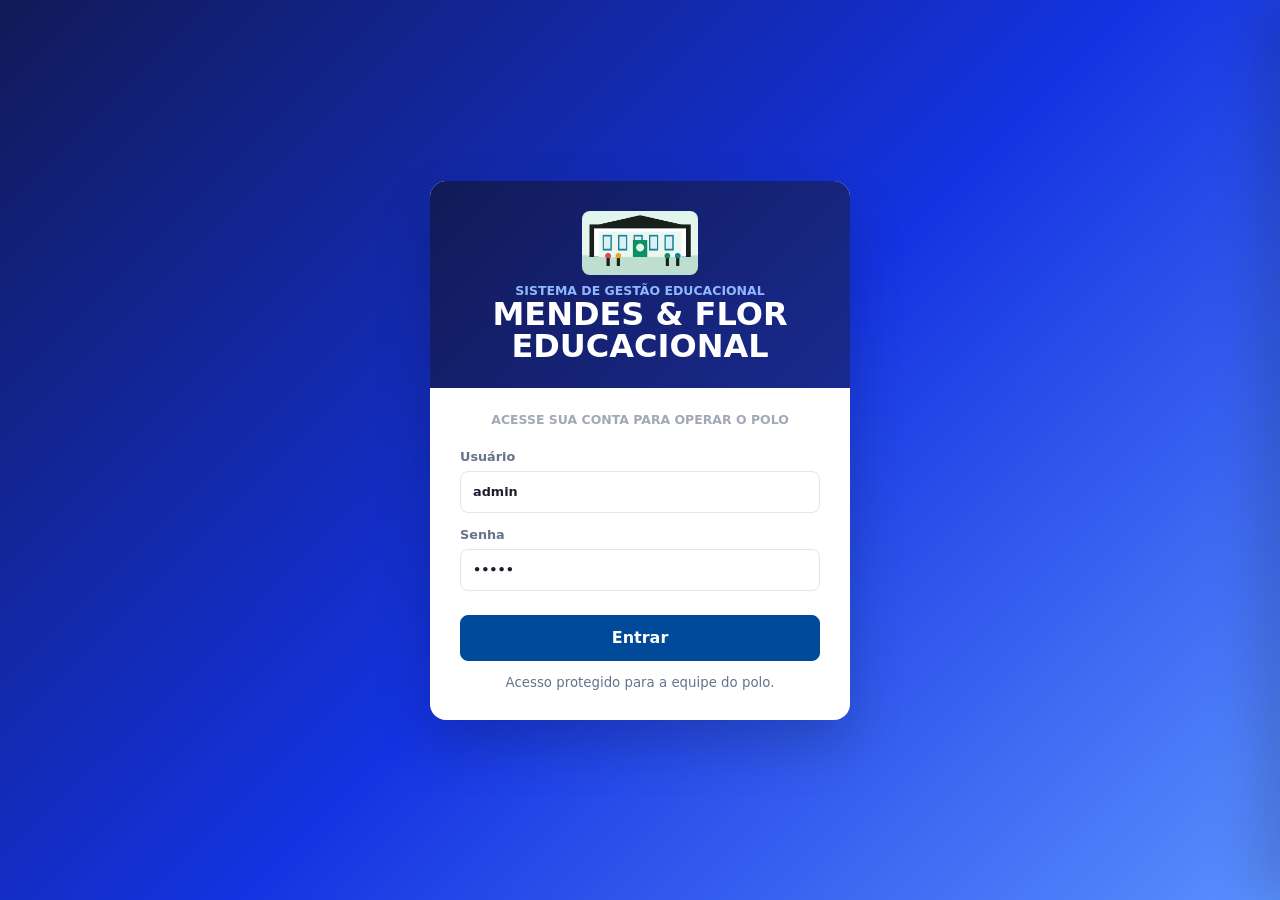
<file: deploy-ready/index.html>
<!doctype html>
<html lang="pt-BR">
  <head>
    <meta charset="UTF-8" />
    <meta name="viewport" content="width=device-width, initial-scale=1.0" />
    <meta name="robots" content="noindex, nofollow" />
    <title>MENDES &amp; FLOR EDUCACIONAL - Polo UniFECAF</title>
    <link rel="icon" href="./assets/favicon.svg" type="image/svg+xml" />
    <link rel="stylesheet" href="./styles.css" />
  </head>
  <body>
    <section id="loginView" class="login-view">
      <form id="loginForm" class="login-card">
        <div class="login-brand">
          <img src="./assets/campus.png" alt="MENDES &amp; FLOR EDUCACIONAL - Polo UniFECAF" />
          <div>
            <p>Sistema de Gestão Educacional</p>
            <h1>MENDES &amp; FLOR EDUCACIONAL</h1>
          </div>
        </div>
        <p class="login-subtitle">Acesse sua conta para operar o polo</p>
        <label>
          Usuário
          <input id="loginUser" value="admin" autocomplete="username" />
        </label>
        <label>
          Senha
          <input id="loginPassword" type="password" value="admin" autocomplete="current-password" />
        </label>
        <button type="submit">Entrar</button>
        <small>Acesso protegido para a equipe do polo.</small>
      </form>
    </section>

    <main id="appView" class="erp-shell" hidden>
      <header class="erp-header">
        <div class="brand-area">
          <span class="brand-mark">MF</span>
          <div>
            <strong>MENDES &amp; FLOR EDUCACIONAL - Polo UniFECAF</strong>
            <span id="sourceStatus">Carregando planilha</span>
          </div>
        </div>

        <nav class="top-nav" aria-label="Atalhos principais">
          <button id="megaMenuButton" class="mega-menu-trigger" type="button" aria-controls="megaMenu" aria-expanded="false">
            <span aria-hidden="true">▦</span>
            Módulos
          </button>
          <button class="nav-link" type="button" data-icon="▤" data-module="matriculas" data-view="crm">Kanban</button>
          <button class="nav-link" type="button" data-icon="▥" data-module="retencao">Fila diária</button>
          <button class="nav-link" type="button" data-icon="▧" data-module="agenda">Agenda</button>
        </nav>

        <div class="header-actions">
          <span id="userStatus" class="welcome-label">Bem-vindo, Administrador</span>
          <label class="compact-field">
            Perfil
            <select id="profileSelect">
              <option value="admin">Administrador</option>
              <option value="financeiro">Financeiro</option>
              <option value="consultor">Atendimento</option>
            </select>
          </label>
          <button id="changePasswordButton" class="ghost-button" type="button">Alterar senha</button>
          <button id="logoutButton" class="ghost-button" type="button">Sair</button>
        </div>
      </header>

      <section id="megaMenu" class="mega-menu" role="dialog" aria-modal="true" aria-labelledby="megaMenuTitle" hidden>
        <div class="mega-menu-backdrop" data-mega-close></div>
        <div class="mega-menu-panel">
          <header class="mega-menu-header">
            <div>
              <p class="portal-kicker">Módulos do Polo</p>
              <h2 id="megaMenuTitle">Escolha a área de trabalho</h2>
              <span>MENDES &amp; FLOR EDUCACIONAL - Polo UniFECAF</span>
            </div>
            <button id="megaMenuClose" class="mega-close" type="button" data-mega-close aria-label="Fechar menu">×</button>
          </header>

          <div class="mega-menu-grid">
            <article class="mega-section">
              <div class="mega-section-title"><span>▤</span><strong>Comercial / Captação</strong></div>
              <button type="button" data-quick-module="matriculas" data-view="crm">Funil de vendas <small>Kanban de candidatos</small></button>
              <button type="button" data-quick-module="matriculas" data-view="crm">Lista de candidatos <small>Leads e contatos locais</small></button>
              <button type="button" data-quick-module="agenda">Agendar visitas <small>Organização da rotina comercial</small></button>
              <button type="button" data-quick-module="metas">Campanhas e origens <small>Metas e desempenho</small></button>
            </article>

            <article class="mega-section">
              <div class="mega-section-title"><span>▦</span><strong>Secretaria / Matrículas</strong></div>
              <button type="button" data-quick-module="acompanhamento">Alunos matriculados <small>Base ativa e dados do polo</small></button>
              <button type="button" data-quick-module="matriculas" data-view="matricula">Boletos e taxa <small>Confirmação manual pelo polo</small></button>
              <button type="button" data-admin-module="cursos">Catálogo de cursos <small>Ofertas cadastradas</small></button>
              <button type="button" data-quick-module="acompanhamento">Trancamentos e cancelamentos <small>Status e histórico do aluno</small></button>
            </article>

            <article class="mega-section">
              <div class="mega-section-title"><span>▥</span><strong>Acompanhamento</strong></div>
              <button type="button" data-quick-module="retencao">Fila diária <small>Alunos com alerta no AVA</small></button>
              <button type="button" data-dashboard-focus="ava">Mapa de acesso ao AVA <small>Amarelo e vermelho</small></button>
              <button type="button" data-quick-module="retencao">Registro de contatos <small>Motivo, canal e responsável</small></button>
              <button type="button" data-quick-module="atendimento">Atendimento <small>Protocolos e solicitações à sede</small></button>
            </article>

            <article class="mega-section">
              <div class="mega-section-title"><span>▧</span><strong>Agendamento e Infraestrutura</strong></div>
              <button type="button" data-quick-module="avaliacoes">Mapa de provas <small>Reservas e disciplinas</small></button>
              <button type="button" data-quick-module="agenda">Agendar aulas <small>Sala, docente e lotação</small></button>
              <button type="button" data-quick-module="fila">Fila do dia <small>Check-in e finalização</small></button>
              <button type="button" data-quick-module="avaliacoes">Computadores e TI <small>Disponíveis e em manutenção</small></button>
            </article>

            <article class="mega-section" data-financial-only>
              <div class="mega-section-title"><span>▨</span><strong>Financeiro</strong></div>
              <button type="button" data-quick-module="financeiro">Dashboard financeiro <small>Faturamento e recebimento</small></button>
              <button type="button" data-dashboard-focus="inadimplencia">Pagamentos em atraso <small>Alunos e meses em aberto</small></button>
              <button type="button" data-admin-module="repasse">Valores repassados <small>Histórico da sede</small></button>
            </article>

            <article class="mega-section">
              <div class="mega-section-title"><span>▩</span><strong>Planejamento e Admin</strong></div>
              <button type="button" data-quick-module="inteligencia">Início do sistema <small>Portal e prioridades</small></button>
              <button type="button" data-quick-module="bi">Indicadores do polo <small>Censo, metas e finanças</small></button>
              <button type="button" data-quick-module="metas">Metas comerciais <small>Mensal, anual e previsão</small></button>
              <button type="button" data-admin-module="seguranca">Usuários e acessos <small>Consultores e permissões</small></button>
              <button id="refreshButton" type="button">Sincronizar planilha <small>Atualizar dados da sede</small></button>
              <button type="button" data-admin-module="financeiro">Importar planilhas <small>Faturamento, recebimento e repasse</small></button>
            </article>
          </div>
        </div>
      </section>

      <section id="alerts" class="alert-stack" aria-live="polite"></section>

      <section class="erp-layout">
        <aside class="side-panel">
          <div class="source-card">
            <img src="./assets/campus.png" alt="Campus universitário" />
            <div>
              <p class="eyebrow">Dados confiáveis</p>
              <strong>Planilha da sede + dados do polo</strong>
              <span id="syncStamp">Aguardando sincronização</span>
            </div>
          </div>

          <label class="field">
            Busca geral
            <input
              id="searchInput"
              type="search"
              placeholder="Nome, RA, CPF, curso ou telefone"
              autocomplete="off"
            />
          </label>

          <label class="field">
            Status
            <select id="statusFilter">
              <option value="">Todos</option>
            </select>
          </label>

          <label class="field">
            Curso
            <select id="courseFilter">
              <option value="">Todos</option>
            </select>
          </label>

          <label class="field">
            Período de início
            <select id="cohortFilter">
              <option value="">Todos</option>
            </select>
          </label>

          <label class="field">
            Unidade
            <select id="unitFilter">
              <option value="">Todas</option>
            </select>
          </label>

          <label class="field">
            Situação de pagamento
            <select id="debtFilter">
              <option value="">Todos</option>
              <option value="SIM">Somente em atraso</option>
              <option value="NÃO">Somente em dia</option>
            </select>
          </label>

          <div class="quick-tabs" aria-label="Atalhos">
            <button class="segment active" type="button" data-segment="todos">Todos</button>
            <button class="segment" type="button" data-segment="risco">Atenção</button>
            <button class="segment" type="button" data-segment="override">Dados do polo</button>
            <button class="segment" type="button" data-segment="sem-acesso">Sem acesso AVA</button>
          </div>

          <label class="upload-box">
            Importar outra planilha
            <input id="csvInput" type="file" accept=".csv,text/csv" />
          </label>
        </aside>

        <section class="module-host">
          <section id="module-inteligencia" class="module active"></section>
          <section id="module-bi" class="module"></section>
          <section id="module-acompanhamento" class="module"></section>
          <section id="module-retencao" class="module"></section>
          <section id="module-atendimento" class="module"></section>
          <section id="module-financeiro" class="module"></section>
          <section id="module-repasse" class="module"></section>
          <section id="module-cursos" class="module"></section>
          <section id="module-matriculas" class="module"></section>
          <section id="module-metas" class="module"></section>
          <section id="module-agenda" class="module"></section>
          <section id="module-avaliacoes" class="module"></section>
          <section id="module-fila" class="module"></section>
          <section id="module-seguranca" class="module"></section>
        </section>
      </section>
    </main>

    <aside id="studentDrawer" class="drawer" aria-live="polite">
      <button id="closeDrawer" class="icon-button" type="button" aria-label="Fechar detalhes">x</button>
      <div id="drawerContent" class="drawer-empty">
        <p class="eyebrow">Aluno</p>
        <h2>Selecione um registro</h2>
        <p>Os dados e ações rápidas aparecem aqui.</p>
      </div>
    </aside>

    <div id="toast" class="toast" role="status" aria-live="polite"></div>
    <div id="modalOverlay" class="modal-overlay" hidden></div>
    <div id="loadingOverlay" class="loading-overlay" hidden>
      <div class="spinner" aria-hidden="true"></div>
      <strong>Carregando dados do polo...</strong>
    </div>

    <script src="./app.js" defer></script>
  </body>
</html>
</file>
<file: deploy-ready/styles.css>
:root {
  --page: #f3f5f7;
  --surface: #ffffff;
  --ink: #161d1a;
  --muted: #65736b;
  --line: #d9e4de;
  --nav: #0057c8;
  --nav-dark: #0049aa;
  --green: #078d5f;
  --green-soft: #dff5ec;
  --cyan: #147f96;
  --cyan-soft: #d8f1f6;
  --yellow: #e1aa25;
  --yellow-soft: #fff2c9;
  --red: #d84f45;
  --red-soft: #fde8e5;
  --charcoal: #101816;
  --shadow: 0 8px 22px rgba(16, 24, 22, 0.08);
}

* {
  box-sizing: border-box;
}

[hidden] {
  display: none !important;
}

body {
  margin: 0;
  min-width: 320px;
  min-height: 100vh;
  background: var(--page);
  color: var(--ink);
  font-family:
    Inter, ui-sans-serif, system-ui, -apple-system, BlinkMacSystemFont, "Segoe UI", sans-serif;
}

button,
input,
select,
textarea {
  font: inherit;
}

button,
select {
  cursor: pointer;
}

button,
input,
select,
textarea {
  border-radius: 8px;
}

h1,
h2,
h3,
p {
  margin: 0;
}

a {
  color: inherit;
}

.login-view {
  display: grid;
  min-height: 100vh;
  align-items: start;
  justify-items: start;
  padding: 24px;
  background: #f7f7f7;
}

.login-card {
  width: min(370px, calc(100vw - 48px));
  margin: 112px 0 0 54px;
  padding: 0 0 22px;
  overflow: hidden;
  border: 1px solid #d3d3d3;
  border-radius: 8px;
  background: var(--surface);
  box-shadow: 0 10px 30px rgba(0, 0, 0, 0.12);
}

.login-brand {
  display: grid;
  grid-template-columns: 98px 1fr;
  gap: 12px;
  align-items: center;
  padding: 18px 22px;
  margin-bottom: 14px;
  background: #075fcf;
  color: #ffffff;
}

.login-brand img {
  width: 98px;
  height: 58px;
  border-radius: 6px;
  object-fit: cover;
}

.login-brand p,
.eyebrow {
  color: var(--muted);
  font-size: 0.76rem;
  font-weight: 850;
  letter-spacing: 0;
  text-transform: uppercase;
}

.login-brand p {
  color: #dbeaff;
}

.login-brand h1 {
  font-size: 1.9rem;
  line-height: 1;
}

.login-subtitle {
  margin: 0 22px 18px;
  color: var(--muted);
}

.login-card label,
.field,
.compact-field,
.upload-box {
  display: grid;
  gap: 7px;
  color: var(--muted);
  font-size: 0.8rem;
  font-weight: 850;
}

.login-card label {
  margin: 0 22px 10px;
}

.login-card input,
.login-card button,
input,
select,
textarea {
  width: 100%;
  min-height: 42px;
  border: 1px solid var(--line);
  padding: 0 12px;
  background: #ffffff;
  color: var(--ink);
}

textarea {
  min-height: 96px;
  padding: 10px 12px;
  resize: vertical;
}

.login-card button,
.solid-button,
.inline-form button,
.stack-form button {
  border: 1px solid var(--nav);
  background: var(--nav);
  color: #ffffff;
  font-weight: 850;
}

.login-card button {
  width: calc(100% - 44px);
  margin: 8px 22px 0;
}

.login-card small {
  display: block;
  margin: 12px 22px 0;
  color: var(--muted);
}

.erp-header {
  position: sticky;
  top: 0;
  z-index: 30;
  display: grid;
  grid-template-columns: minmax(260px, 1fr) auto;
  grid-template-areas:
    "brand actions"
    "nav nav";
  align-items: center;
  min-height: 88px;
  border-bottom: 1px solid #064b9f;
  background: var(--nav);
  color: #ffffff;
}

.brand-area {
  grid-area: brand;
  display: flex;
  align-items: center;
  gap: 12px;
  padding: 0 14px;
  min-height: 50px;
}

.brand-mark {
  display: grid;
  flex: 0 0 38px;
  width: 38px;
  height: 38px;
  place-items: center;
  border-radius: 8px;
  background: var(--green);
  color: #ffffff;
  font-weight: 900;
}

.brand-area strong,
.brand-area span {
  display: block;
}

.brand-area span {
  margin-top: 2px;
  color: #cce1ff;
  font-size: 0.76rem;
}

.top-nav {
  grid-area: nav;
  display: flex;
  min-width: 0;
  min-height: 38px;
  border-top: 1px solid rgba(255, 255, 255, 0.18);
  background: var(--nav-dark);
  overflow: auto;
}

.nav-link {
  min-width: max-content;
  border: 0;
  border-left: 1px solid rgba(255, 255, 255, 0.16);
  border-radius: 0;
  padding: 0 15px;
  background: transparent;
  color: #ffffff;
  font-size: 0.82rem;
  font-weight: 850;
}

.nav-link.active {
  background: rgba(255, 255, 255, 0.13);
  box-shadow: inset 0 -3px 0 var(--green);
}

.nav-link.restricted {
  opacity: 0.62;
}

.header-actions {
  grid-area: actions;
  display: flex;
  align-items: center;
  gap: 10px;
  padding: 0 14px;
  min-height: 50px;
}

.compact-field {
  color: #e5f0ff;
}

.compact-field select {
  min-width: 126px;
}

.ghost-button,
.icon-button,
.mini-button,
.mini-link,
.catalog-item button,
.queue-actions button {
  min-height: 38px;
  border: 1px solid var(--line);
  border-radius: 8px;
  background: #ffffff;
  color: var(--ink);
  padding: 0 12px;
  font-weight: 850;
  text-decoration: none;
}

.header-actions .ghost-button {
  border-color: rgba(255, 255, 255, 0.28);
  background: transparent;
  color: #ffffff;
}

.alert-stack {
  display: grid;
  gap: 2px;
  background: #ffffff;
}

.alert {
  padding: 9px 24px;
  border-left: 5px solid var(--cyan);
  color: var(--ink);
  font-size: 0.9rem;
  font-weight: 700;
}

.alert.warning {
  border-color: var(--yellow);
  background: var(--yellow-soft);
}

.alert.danger {
  border-color: var(--red);
  background: var(--red-soft);
}

.alert.ok {
  border-color: var(--green);
  background: var(--green-soft);
}

.erp-layout {
  display: grid;
  grid-template-columns: 320px minmax(0, 1fr);
  min-height: calc(100vh - 88px);
}

.side-panel {
  position: sticky;
  top: 88px;
  height: calc(100vh - 88px);
  overflow: auto;
  padding: 20px;
  border-right: 1px solid var(--line);
  background: #ffffff;
  color: var(--ink);
}

.source-card {
  display: grid;
  grid-template-columns: 78px 1fr;
  gap: 12px;
  align-items: center;
  padding: 10px;
  margin-bottom: 18px;
  border: 1px solid var(--line);
  border-top: 4px solid var(--nav);
  border-radius: 8px;
  background: #f8fafb;
}

.source-card img {
  width: 78px;
  height: 58px;
  border-radius: 6px;
  object-fit: cover;
}

.source-card strong,
.source-card span {
  display: block;
}

.source-card span {
  margin-top: 5px;
  color: var(--muted);
  font-size: 0.8rem;
}

.side-panel .eyebrow,
.side-panel .field,
.side-panel .upload-box {
  color: var(--muted);
}

.side-panel input,
.side-panel select {
  border-color: var(--line);
  background: #ffffff;
  color: var(--ink);
}

.side-panel input::placeholder {
  color: #89968f;
}

.field {
  margin-bottom: 14px;
}

.quick-tabs {
  display: grid;
  grid-template-columns: 1fr 1fr;
  gap: 8px;
  margin: 18px 0;
}

.segment {
  min-height: 40px;
  border: 1px solid var(--line);
  border-radius: 8px;
  background: #ffffff;
  color: var(--ink);
  font-weight: 850;
}

.segment.active {
  border-color: var(--green);
  background: var(--green);
}

.upload-box {
  padding: 14px;
  border: 1px dashed #a9b7af;
  border-radius: 8px;
  background: #f8fafb;
}

.module-host {
  min-width: 0;
  padding: 22px;
}

.module {
  display: none;
}

.module.active {
  display: block;
}

.module-title {
  margin-bottom: 18px;
}

.module-title h1 {
  margin: 4px 0;
  font-size: 2rem;
  line-height: 1.15;
}

.module-title span {
  color: var(--muted);
}

.metric-grid {
  display: grid;
  grid-template-columns: repeat(4, minmax(0, 1fr));
  gap: 14px;
  margin-bottom: 16px;
}

.quick-access-grid {
  display: grid;
  grid-template-columns: repeat(4, minmax(180px, 1fr));
  gap: 14px;
  margin-bottom: 16px;
}

.quick-access-card {
  display: grid;
  gap: 7px;
  min-height: 142px;
  border: 1px solid var(--line);
  border-top: 4px solid var(--nav);
  border-radius: 8px;
  background: #ffffff;
  padding: 16px;
  color: var(--ink);
  text-align: left;
  box-shadow: var(--shadow);
}

.quick-access-card:hover,
.quick-access-card:focus-visible {
  border-color: var(--nav);
  outline: 2px solid rgba(0, 87, 200, 0.18);
  outline-offset: 2px;
}

.quick-access-card span,
.quick-access-card small,
.quick-access-card em {
  color: var(--muted);
  font-size: 0.82rem;
  font-style: normal;
  font-weight: 850;
}

.quick-access-card strong {
  font-size: 1.7rem;
  line-height: 1;
}

.quick-access-card.tone-green {
  border-top-color: var(--green);
}

.quick-access-card.tone-cyan {
  border-top-color: var(--cyan);
}

.quick-access-card.tone-yellow {
  border-top-color: var(--yellow);
}

.quick-access-card.tone-red {
  border-top-color: var(--red);
}

.metric-card,
.panel,
.table-panel,
.locked-panel {
  border: 1px solid var(--line);
  border-radius: 8px;
  background: var(--surface);
  box-shadow: var(--shadow);
}

.panel,
.table-panel {
  border-top: 3px solid #0b57b7;
}

.metric-card {
  display: grid;
  gap: 8px;
  min-height: 122px;
  padding: 18px;
}

.metric-card span,
.metric-card small,
.panel-heading > span {
  color: var(--muted);
  font-size: 0.82rem;
  font-weight: 800;
}

.metric-card strong {
  font-size: 2rem;
  line-height: 1;
}

.tone-green {
  background: var(--green-soft);
}

.tone-cyan {
  background: var(--cyan-soft);
}

.tone-yellow {
  background: var(--yellow-soft);
}

.tone-red {
  background: var(--red-soft);
}

.split-grid {
  display: grid;
  grid-template-columns: minmax(0, 1fr) minmax(360px, 0.9fr);
  gap: 16px;
  margin-bottom: 16px;
}

.panel,
.table-panel,
.locked-panel {
  padding: 18px;
}

.panel-heading {
  display: flex;
  align-items: flex-start;
  justify-content: space-between;
  gap: 16px;
  margin-bottom: 14px;
}

.panel-heading h2 {
  margin-top: 3px;
  font-size: 1.08rem;
}

.bars,
.timeline-list,
.rank-list,
.audit-list,
.catalog-list,
.queue-list,
.legend-list,
.decision-list,
.reason-list {
  display: grid;
  gap: 10px;
}

.bar-line {
  display: grid;
  grid-template-columns: minmax(100px, 160px) minmax(0, 1fr) 92px;
  gap: 12px;
  align-items: center;
  font-size: 0.9rem;
}

.bar-track {
  height: 12px;
  overflow: hidden;
  border-radius: 999px;
  background: #edf3ef;
}

.bar-track span {
  display: block;
  height: 100%;
  border-radius: inherit;
  background: var(--green);
}

.bar-line em {
  color: var(--muted);
  font-style: normal;
  font-weight: 800;
}

.progress-list,
.finance-kpi-list {
  display: grid;
  gap: 10px;
  margin-bottom: 14px;
}

.progress-line,
.finance-kpi-item {
  display: grid;
  gap: 8px;
  padding: 12px;
  border-radius: 8px;
  background: #f7faf8;
}

.progress-line {
  grid-template-columns: minmax(0, 1fr) auto;
}

.progress-line .bar-track {
  grid-column: 1 / -1;
}

.progress-line strong,
.progress-line span,
.finance-kpi-item strong,
.finance-kpi-item span {
  display: block;
}

.progress-line span,
.finance-kpi-item span {
  color: var(--muted);
  font-size: 0.84rem;
}

.progress-line em {
  color: var(--nav);
  font-style: normal;
  font-weight: 900;
}

.status-chart {
  display: grid;
  grid-template-columns: repeat(4, minmax(80px, 1fr));
  gap: 12px;
  align-items: end;
  min-height: 230px;
}

.status-chart-item {
  display: grid;
  align-items: end;
  gap: 7px;
  min-height: 200px;
  text-align: center;
}

.status-chart-item span {
  align-self: end;
  min-height: 14px;
  border-radius: 6px 6px 0 0;
  background: var(--cyan);
}

.status-chart-item.green span {
  background: var(--green);
}

.status-chart-item.yellow span {
  background: var(--yellow);
}

.status-chart-item.red span {
  background: var(--red);
}

.status-chart-item strong {
  font-size: 1.15rem;
}

.status-chart-item em {
  color: var(--muted);
  font-size: 0.78rem;
  font-style: normal;
  font-weight: 850;
}

.finance-kpi-item {
  grid-template-columns: minmax(0, 1fr) auto auto;
  align-items: center;
}

.bi-controls {
  grid-template-columns: minmax(120px, 1fr) minmax(120px, 1fr) auto;
}

.kanban-row {
  display: grid;
  grid-template-columns: repeat(5, minmax(0, 1fr));
  gap: 10px;
}

.stage-card {
  min-height: 96px;
  padding: 12px;
  border-top: 4px solid var(--green);
  border-radius: 8px;
  background: #f7faf8;
}

.stage-card:nth-child(2) {
  border-color: var(--cyan);
}

.stage-card:nth-child(3) {
  border-color: var(--yellow);
}

.stage-card:nth-child(4),
.stage-card:nth-child(5) {
  border-color: var(--red);
}

.stage-card span,
.stage-card strong {
  display: block;
}

.stage-card span {
  color: var(--muted);
  font-size: 0.82rem;
  font-weight: 850;
}

.stage-card strong {
  margin-top: 10px;
  font-size: 1.8rem;
}

.table-wrap {
  overflow: auto;
  border: 1px solid var(--line);
  border-radius: 8px;
}

table {
  width: 100%;
  min-width: 960px;
  border-collapse: collapse;
}

th,
td {
  padding: 12px 14px;
  border-bottom: 1px solid var(--line);
  text-align: left;
  vertical-align: middle;
}

th {
  position: sticky;
  top: 0;
  z-index: 1;
  background: #f7faf8;
  color: var(--muted);
  font-size: 0.78rem;
  text-transform: uppercase;
}

.text-button {
  border: 0;
  background: transparent;
  color: var(--ink);
  padding: 0;
  text-align: left;
  font-weight: 900;
}

.text-button span,
.subtext {
  display: block;
  margin-top: 4px;
  color: var(--muted);
  font-size: 0.82rem;
  font-weight: 700;
}

.status-select {
  min-width: 132px;
  margin-right: 6px;
}

.badge,
.dot {
  display: inline-flex;
  align-items: center;
  min-height: 24px;
  border-radius: 999px;
}

.badge {
  padding: 0 9px;
  background: #eef3f0;
  color: var(--ink);
  font-size: 0.73rem;
  font-weight: 900;
  white-space: nowrap;
}

.badge.green {
  background: var(--green-soft);
  color: #086c4a;
}

.badge.cyan {
  background: var(--cyan-soft);
  color: #0f6273;
}

.badge.yellow {
  background: var(--yellow-soft);
  color: #795700;
}

.badge.red {
  background: var(--red-soft);
  color: #9c3129;
}

.mini-button,
.mini-link {
  display: inline-flex;
  align-items: center;
  margin: 2px;
  min-height: 32px;
  font-size: 0.78rem;
}

.mini-link {
  background: var(--green);
  border-color: var(--green);
  color: #ffffff;
}

.check-line {
  display: inline-flex;
  align-items: center;
  gap: 8px;
  color: var(--ink);
  font-size: 0.86rem;
}

.check-line input {
  width: 18px;
  min-height: 18px;
}

.chart-row {
  display: grid;
  grid-template-columns: 150px 1fr;
  gap: 20px;
  align-items: center;
}

.pie-chart {
  width: 150px;
  height: 150px;
}

.pie-chart text {
  fill: var(--ink);
  font-size: 0.32rem;
  font-weight: 900;
}

.legend-list span {
  display: flex;
  align-items: center;
  gap: 8px;
  color: var(--muted);
  font-weight: 800;
}

.dot {
  width: 12px;
  height: 12px;
  min-height: 12px;
}

.dot.green {
  background: var(--green);
}

.dot.red {
  background: var(--red);
}

.mini-columns {
  display: grid;
  grid-template-columns: repeat(7, minmax(44px, 1fr));
  gap: 10px;
  align-items: end;
  min-height: 220px;
}

.column-item {
  display: grid;
  align-items: end;
  gap: 7px;
  min-height: 200px;
  text-align: center;
}

.column-item span {
  align-self: end;
  min-height: 12px;
  border-radius: 6px 6px 0 0;
  background: var(--cyan);
}

.column-item em,
.column-item strong {
  color: var(--muted);
  font-size: 0.75rem;
  font-style: normal;
}

.inline-form {
  display: grid;
  grid-template-columns: minmax(160px, 1fr) minmax(140px, 0.5fr) auto;
  gap: 10px;
  margin-bottom: 14px;
}

.inline-form button {
  min-width: 130px;
  padding: 0 14px;
}

.stack-form {
  display: grid;
  gap: 10px;
}

.stack-form label {
  display: grid;
  gap: 6px;
  color: var(--muted);
  font-size: 0.82rem;
  font-weight: 850;
}

.two-cols {
  display: grid;
  grid-template-columns: 1fr 1fr;
  gap: 10px;
}

.catalog-item,
.timeline-item,
.rank-list > div,
.audit-list > div,
.reason-item {
  display: flex;
  align-items: center;
  justify-content: space-between;
  gap: 14px;
  padding: 12px;
  border-radius: 8px;
  background: #f7faf8;
}

.catalog-item strong,
.catalog-item span,
.timeline-item strong,
.timeline-item span,
.rank-list strong,
.rank-list span,
.audit-list strong,
.audit-list span {
  display: block;
}

.catalog-item span,
.timeline-item span,
.rank-list span,
.audit-list span,
.muted {
  color: var(--muted);
  font-size: 0.84rem;
}

.timeline-item small {
  display: block;
  margin-top: 3px;
  color: var(--muted);
  font-size: 0.78rem;
}

.schedule-roster {
  margin-top: 8px;
}

.schedule-roster summary {
  width: fit-content;
  cursor: pointer;
  color: var(--nav);
  font-size: 0.82rem;
  font-weight: 850;
}

.schedule-student-list {
  display: grid;
  gap: 6px;
  max-height: 280px;
  overflow: auto;
  margin-top: 8px;
  padding-right: 4px;
}

.schedule-student-list > div {
  display: flex;
  align-items: center;
  justify-content: space-between;
  gap: 10px;
  padding: 7px 8px;
  border: 1px solid #dfe7f2;
  border-radius: 8px;
  background: #f8fbff;
}

.kanban-board {
  display: grid;
  grid-template-columns: repeat(6, minmax(180px, 1fr));
  gap: 12px;
  overflow: auto;
}

.kanban-column {
  min-height: 260px;
  padding: 10px;
  border: 1px solid var(--line);
  border-radius: 8px;
  background: #f7faf8;
  transition:
    border-color 140ms ease,
    background 140ms ease;
}

.kanban-column.drag-over {
  border-color: var(--nav);
  background: #eef6ff;
}

.kanban-head {
  display: flex;
  justify-content: space-between;
  margin-bottom: 10px;
}

.lead-card {
  display: grid;
  gap: 6px;
  padding: 10px;
  margin-bottom: 8px;
  border-left: 4px solid var(--cyan);
  border-radius: 8px;
  background: #ffffff;
  cursor: grab;
  user-select: none;
}

.lead-card.dragging {
  opacity: 0.58;
}

.lead-card.needs-boleto {
  border-left-color: var(--yellow);
  background: var(--yellow-soft);
}

.lead-card span,
.lead-card small {
  color: var(--muted);
}

.lead-card button {
  min-height: 32px;
  border: 1px solid var(--green);
  background: var(--green);
  color: #ffffff;
  font-weight: 850;
}

.lead-finance-box {
  display: grid;
  gap: 8px;
  margin-top: 4px;
  padding: 9px;
  border: 1px solid rgba(225, 170, 37, 0.36);
  border-radius: 8px;
  background: #ffffff;
}

.lead-payment-field {
  display: grid;
  gap: 5px;
  color: var(--muted);
  font-size: 0.78rem;
  font-weight: 850;
}

.lead-payment-field select {
  min-height: 34px;
}

.progress-card {
  display: grid;
  gap: 10px;
  margin-top: 18px;
  padding: 16px;
  border-radius: 8px;
  background: #f7faf8;
}

.progress-card strong {
  font-size: 2.6rem;
}

.queue-item {
  display: grid;
  grid-template-columns: minmax(0, 1fr) auto;
  gap: 14px;
  align-items: center;
  padding: 14px;
  border-left: 5px solid var(--cyan);
  border-radius: 8px;
  background: #ffffff;
}

.queue-item.soon {
  border-color: var(--yellow);
  background: var(--yellow-soft);
}

.queue-time {
  display: inline-flex;
  min-width: 58px;
  margin-right: 8px;
  color: var(--nav);
  font-weight: 900;
}

.queue-item small {
  display: block;
  margin-top: 5px;
  color: var(--muted);
}

.queue-actions {
  display: flex;
  flex-wrap: wrap;
  gap: 6px;
}

.role-grid {
  display: grid;
  gap: 10px;
}

.role-card {
  padding: 14px;
  border: 1px solid var(--line);
  border-radius: 8px;
  background: #f7faf8;
}

.role-card.active {
  border-color: var(--green);
  background: var(--green-soft);
}

.role-card strong,
.role-card span {
  display: block;
}

.role-card span {
  margin-top: 5px;
  color: var(--muted);
}

.decision-signal {
  padding: 14px;
  border-left: 5px solid var(--cyan);
  border-radius: 8px;
  background: #f7faf8;
}

.decision-signal strong,
.decision-signal span {
  display: block;
}

.decision-signal span {
  margin-top: 5px;
  color: var(--muted);
}

.decision-signal.success {
  border-color: var(--green);
  background: var(--green-soft);
}

.decision-signal.info {
  border-color: var(--cyan);
  background: var(--cyan-soft);
}

.decision-signal.warning {
  border-color: var(--yellow);
  background: var(--yellow-soft);
}

.decision-signal.danger {
  border-color: var(--red);
  background: var(--red-soft);
}

.locked-panel {
  display: grid;
  gap: 8px;
  max-width: 620px;
}

.drawer {
  position: fixed;
  top: 0;
  right: 0;
  z-index: 50;
  width: min(430px, 100vw);
  height: 100vh;
  overflow: auto;
  padding: 22px;
  border-left: 1px solid var(--line);
  background: var(--surface);
  box-shadow: -18px 0 40px rgba(16, 24, 22, 0.16);
  transform: translateX(100%);
  transition: transform 160ms ease;
}

.drawer.open {
  transform: translateX(0);
}

.icon-button {
  float: right;
  width: 38px;
  padding: 0;
}

.drawer-empty,
.drawer-content {
  clear: both;
  display: grid;
  gap: 12px;
  padding-top: 22px;
}

.drawer-content h2 {
  font-size: 1.55rem;
}

.badge-row {
  display: flex;
  flex-wrap: wrap;
  gap: 6px;
}

.detail-list {
  display: grid;
  gap: 0;
  margin-top: 4px;
}

.detail-row {
  display: grid;
  grid-template-columns: 120px 1fr;
  gap: 10px;
  padding: 10px 0;
  border-bottom: 1px solid var(--line);
}

.detail-row span {
  color: var(--muted);
  font-size: 0.82rem;
  font-weight: 850;
}

.empty-state {
  padding: 28px;
  color: var(--muted);
  text-align: center;
}

.toast {
  position: fixed;
  right: 18px;
  bottom: 18px;
  z-index: 70;
  max-width: 380px;
  padding: 14px 16px;
  border-radius: 8px;
  background: var(--charcoal);
  color: #ffffff;
  box-shadow: var(--shadow);
  opacity: 0;
  transform: translateY(12px);
  transition:
    opacity 160ms ease,
    transform 160ms ease;
  pointer-events: none;
}

.toast.show {
  opacity: 1;
  transform: translateY(0);
}

@media (max-width: 1280px) {
  .erp-header {
    grid-template-columns: 1fr;
    grid-template-areas:
      "brand"
      "actions"
      "nav";
    min-height: auto;
  }

  .brand-area,
  .header-actions {
    min-height: 56px;
  }

  .top-nav {
    min-height: 42px;
    background: var(--nav-dark);
  }

  .erp-layout {
    grid-template-columns: 300px minmax(0, 1fr);
  }

  .side-panel {
    top: 154px;
    height: calc(100vh - 154px);
  }

  .metric-grid {
    grid-template-columns: repeat(2, minmax(0, 1fr));
  }

  .split-grid {
    grid-template-columns: 1fr;
  }
}

@media (max-width: 860px) {
  .erp-layout {
    display: block;
  }

  .side-panel {
    position: relative;
    top: 0;
    height: auto;
  }

  .module-host {
    padding: 16px;
  }

  .metric-grid,
  .quick-access-grid,
  .kanban-row,
  .inline-form,
  .bi-controls,
  .two-cols,
  .chart-row,
  .status-chart,
  .finance-kpi-item,
  .queue-item {
    grid-template-columns: 1fr;
  }

  .module-title h1 {
    font-size: 1.55rem;
  }

  .panel-heading,
  .catalog-item,
  .timeline-item,
  .queue-actions {
    align-items: flex-start;
    flex-direction: column;
  }

  .mini-columns {
    grid-template-columns: repeat(4, minmax(44px, 1fr));
  }
}

@media (max-width: 520px) {
  .login-card {
    margin: 70px auto 0;
  }

  .header-actions {
    flex-direction: column;
    align-items: stretch;
  }

  .quick-tabs,
  .detail-row {
    grid-template-columns: 1fr;
  }

  .login-brand {
    grid-template-columns: 1fr;
  }
}

/* Visual inspirado no pacote de referência: sidebar, cards claros e Kanban limpo. */
:root {
  --page: #f0f1f5;
  --surface: #ffffff;
  --ink: #1e1e2f;
  --muted: #64748b;
  --line: #e4e6ec;
  --nav: #1433e1;
  --nav-dark: #111a57;
  --green: #16a34a;
  --green-soft: #dcfce7;
  --cyan: #1433e1;
  --cyan-soft: #dae6ff;
  --yellow: #d97706;
  --yellow-soft: #fef9c3;
  --red: #dc2626;
  --red-soft: #fee2e2;
  --charcoal: #111a57;
  --shadow: none;
}

body {
  background: var(--page);
  color: var(--ink);
  font-family:
    "DM Sans", "Segoe UI", ui-sans-serif, system-ui, -apple-system, BlinkMacSystemFont, sans-serif;
}

.login-view {
  min-height: 100vh;
  place-items: center;
  padding: 24px;
  background: linear-gradient(135deg, #111a57 0%, #1433e1 52%, #5a90ff 100%);
}

.login-card {
  width: min(420px, calc(100vw - 32px));
  margin: 0;
  padding: 0 0 30px;
  border: 0;
  border-radius: 16px;
  box-shadow: 0 24px 54px rgba(0, 0, 0, 0.2);
}

.login-brand {
  grid-template-columns: 1fr;
  justify-items: center;
  gap: 8px;
  padding: 30px 28px 26px;
  margin: 0 0 24px;
  background: linear-gradient(135deg, #111a57, #192a8f);
  text-align: center;
}

.login-brand img {
  width: 116px;
  height: 64px;
  border-radius: 8px;
}

.login-brand p {
  color: #8fb8ff;
  font-size: 0.78rem;
}

.login-brand h1 {
  font-size: 2rem;
}

.login-subtitle {
  margin: 0 30px 22px;
  color: #a3a8b8;
  font-size: 0.78rem;
  font-weight: 850;
  text-align: center;
  text-transform: uppercase;
}

.login-card label {
  margin: 0 30px 14px;
}

.login-card button {
  width: calc(100% - 60px);
  min-height: 46px;
  margin: 10px 30px 0;
  border-color: var(--nav);
  background: var(--nav);
}

.login-card small {
  margin: 14px 30px 0;
  text-align: center;
}

.erp-header {
  position: fixed;
  inset: 0 auto 0 0;
  z-index: 50;
  display: grid;
  grid-template-columns: 1fr;
  grid-template-rows: auto 1fr auto;
  grid-template-areas:
    "brand"
    "nav"
    "actions";
  align-items: stretch;
  width: 240px;
  min-height: 100vh;
  border-right: 1px solid var(--line);
  border-bottom: 0;
  background: #ffffff;
  color: var(--ink);
}

.brand-area {
  min-height: auto;
  padding: 18px 18px 16px;
  border-bottom: 1px solid var(--line);
}

.brand-mark {
  flex-basis: 36px;
  width: 36px;
  height: 36px;
  background: #dae6ff;
  color: var(--nav);
}

.brand-area strong {
  color: var(--nav-dark);
  font-size: 1.05rem;
}

.brand-area span {
  color: #a3a8b8;
  font-size: 0.68rem;
  font-weight: 850;
  text-transform: uppercase;
}

.top-nav {
  display: grid;
  align-content: start;
  gap: 4px;
  min-height: 0;
  padding: 12px;
  border-top: 0;
  background: #ffffff;
  overflow: auto;
}

.nav-link {
  display: flex;
  align-items: center;
  min-width: 0;
  min-height: 40px;
  border: 0;
  border-radius: 8px;
  padding: 0 14px;
  background: transparent;
  color: var(--muted);
  font-size: 0.82rem;
  text-align: left;
}

.nav-link:hover {
  background: #eef4ff;
  color: var(--nav);
}

.nav-link.active {
  background: var(--nav);
  color: #ffffff;
  box-shadow: none;
}

.nav-link.restricted {
  opacity: 0.5;
}

.header-actions {
  display: grid;
  gap: 8px;
  min-height: auto;
  padding: 14px;
  border-top: 1px solid var(--line);
}

.compact-field {
  color: var(--muted);
}

.compact-field select,
.header-actions .ghost-button {
  width: 100%;
  border-color: var(--line);
  background: #ffffff;
  color: var(--ink);
}

.header-actions .ghost-button:hover {
  border-color: #bdd4ff;
  background: #eef4ff;
  color: var(--nav);
}

.alert-stack,
.erp-layout {
  margin-left: 240px;
}

.alert-stack {
  gap: 6px;
  padding: 16px 24px 0;
  background: transparent;
}

.alert {
  border-radius: 8px;
  padding: 10px 14px;
  font-size: 0.8rem;
}

.erp-layout {
  display: block;
  min-height: 100vh;
  padding: 0;
}

.side-panel {
  position: relative;
  top: auto;
  display: grid;
  grid-template-columns: repeat(4, minmax(160px, 1fr));
  gap: 14px;
  height: auto;
  margin: 24px 24px 0;
  padding: 16px;
  overflow: visible;
  border: 1px solid var(--line);
  border-radius: 12px;
  background: #ffffff;
}

.source-card {
  grid-column: span 2;
  margin: 0;
  border-radius: 10px;
  border-top: 0;
  background: #f8f9fb;
}

.field {
  margin-bottom: 0;
}

.quick-tabs {
  grid-column: span 2;
  margin: 0;
}

.upload-box {
  background: #f8f9fb;
}

.module-host {
  padding: 24px;
}

.module-title {
  margin-bottom: 20px;
}

.module-title h1 {
  color: var(--nav-dark);
  font-size: 1.65rem;
}

.module-title span {
  color: var(--muted);
}

.metric-card,
.quick-access-card,
.panel,
.table-panel,
.locked-panel {
  border: 1px solid var(--line);
  border-radius: 12px;
  background: #ffffff;
  box-shadow: none;
}

.panel,
.table-panel {
  border-top: 1px solid var(--line);
}

.metric-card {
  min-height: 118px;
  padding: 20px;
}

.metric-card span,
.metric-card small,
.panel-heading > span {
  color: var(--muted);
  font-size: 0.72rem;
  text-transform: uppercase;
}

.metric-card strong {
  color: var(--nav-dark);
}

.quick-access-card {
  min-height: 136px;
  border-top: 4px solid var(--nav);
}

.quick-access-card:hover,
.quick-access-card:focus-visible {
  border-color: #bdd4ff;
  transform: translateY(-1px);
  box-shadow: 0 4px 16px rgba(0, 0, 0, 0.08);
}

.table-wrap {
  border-color: var(--line);
}

th {
  background: #f8f9fb;
  color: var(--muted);
  font-size: 0.72rem;
}

td {
  font-size: 0.86rem;
}

.kanban-board {
  grid-template-columns: repeat(6, minmax(210px, 1fr));
}

.kanban-column {
  min-height: 400px;
  border-radius: 10px;
  background: #f8f9fb;
}

.lead-card {
  border: 1px solid var(--line);
  border-left: 4px solid var(--nav);
  border-radius: 8px;
  padding: 14px;
  box-shadow: none;
}

.lead-card:hover {
  transform: translateY(-1px);
  box-shadow: 0 4px 16px rgba(0, 0, 0, 0.08);
}

.panel-actions,
.lead-badges,
.lead-stage-actions {
  display: flex;
  align-items: center;
  gap: 8px;
  flex-wrap: wrap;
}

.panel-actions {
  justify-content: flex-end;
}

.lead-badges {
  margin: 8px 0;
}

.lead-stage-actions {
  margin: 8px 0;
}

.lead-stage-actions button {
  padding: 7px 10px;
  font-size: 0.72rem;
}

.lead-fee-field input {
  margin-top: 4px;
  width: 100%;
}

.user-form {
  margin-bottom: 16px;
}

.whatsapp-button {
  display: inline-flex;
  justify-content: center;
  margin: 6px 0 14px;
  text-decoration: none;
}

.loading-overlay {
  position: fixed;
  inset: 0;
  z-index: 80;
  display: grid;
  place-items: center;
  gap: 12px;
  background: rgba(248, 249, 251, 0.82);
  color: var(--nav-dark);
}

.loading-overlay[hidden] {
  display: none;
}

.spinner {
  width: 42px;
  height: 42px;
  border: 4px solid #d8e0f5;
  border-top-color: var(--nav);
  border-radius: 50%;
  animation: spin 0.9s linear infinite;
}

@keyframes spin {
  to {
    transform: rotate(360deg);
  }
}

.badge {
  border-radius: 99px;
  font-size: 0.7rem;
}

.mini-button,
.mini-link,
.lead-card button,
.solid-button,
.inline-form button,
.stack-form button,
.login-card button {
  border-radius: 8px;
  background: var(--nav);
  border-color: var(--nav);
  color: #ffffff;
}

.mini-button:hover,
.mini-link:hover,
.lead-card button:hover,
.solid-button:hover,
.inline-form button:hover,
.stack-form button:hover {
  background: #172cb6;
}

.drawer {
  border-radius: 14px 0 0 14px;
  box-shadow: -24px 0 48px rgba(0, 0, 0, 0.15);
}

@media (max-width: 1120px) {
  .erp-header {
    position: relative;
    width: auto;
    min-height: auto;
    grid-template-columns: 1fr;
    grid-template-areas:
      "brand"
      "actions"
      "nav";
  }

  .top-nav {
    display: flex;
    padding: 0;
    background: var(--nav);
  }

  .nav-link {
    min-width: max-content;
    border-radius: 0;
    color: #ffffff;
  }

  .nav-link.active {
    background: rgba(255, 255, 255, 0.16);
  }

  .header-actions {
    grid-template-columns: 1fr 1fr 1fr;
  }

  .alert-stack,
  .erp-layout {
    margin-left: 0;
  }

  .side-panel {
    grid-template-columns: repeat(2, minmax(160px, 1fr));
  }
}

@media (max-width: 720px) {
  .header-actions,
  .side-panel,
  .metric-grid,
  .quick-access-grid,
  .split-grid {
    grid-template-columns: 1fr;
  }

  .source-card,
  .quick-tabs {
    grid-column: auto;
  }

  .module-host,
  .alert-stack {
    padding-left: 16px;
    padding-right: 16px;
  }

  .side-panel {
    margin: 16px 16px 0;
  }
}

/* Início com visual de portal institucional inspirado na referência enviada. */
.erp-shell.home-mode .erp-layout {
  grid-template-columns: minmax(0, 1fr);
}

.erp-shell.home-mode .side-panel {
  display: none;
}

.erp-shell.home-mode .module-host {
  padding: 0;
}

.erp-shell.home-mode .alert-stack {
  grid-template-columns: repeat(4, minmax(0, 1fr));
  gap: 8px;
  padding: 10px 24px;
}

.erp-shell.home-mode .alert {
  min-width: 0;
  overflow: hidden;
  border: 1px solid rgba(0, 74, 153, 0.16);
  border-left-width: 5px;
  border-radius: 8px;
  padding: 8px 12px;
  font-size: 0.78rem;
  text-overflow: ellipsis;
  white-space: nowrap;
}

.erp-shell.home-mode #module-inteligencia {
  background: var(--page);
  padding-bottom: 28px;
}

.portal-home {
  position: relative;
  min-height: 620px;
  overflow: hidden;
  padding: 44px 34px 28px;
  color: #ffffff;
  background:
    linear-gradient(90deg, rgba(0, 61, 104, 0.96), rgba(0, 82, 132, 0.88)),
    linear-gradient(180deg, rgba(0, 57, 95, 0.82), rgba(0, 45, 78, 0.94)),
    url("./assets/campus.png");
  background-position: center;
  background-size: cover;
}

.portal-home::after {
  position: absolute;
  inset: 0;
  z-index: 0;
  background:
    radial-gradient(circle at 85% 10%, rgba(255, 255, 255, 0.12), transparent 24%),
    linear-gradient(180deg, transparent 55%, rgba(0, 34, 63, 0.5));
  content: "";
  pointer-events: none;
}

.portal-home-header,
.portal-module-grid,
.portal-home-footer {
  position: relative;
  z-index: 1;
  width: calc(100% - 24px);
  max-width: 1360px;
  margin-right: auto;
  margin-left: auto;
}

.portal-home-header {
  display: flex;
  align-items: flex-start;
  justify-content: space-between;
  gap: 24px;
}

.portal-kicker {
  margin-bottom: 8px;
  color: #d8ee62;
  font-size: 0.78rem;
  font-weight: 900;
  letter-spacing: 0;
  text-transform: uppercase;
}

.portal-home h1 {
  font-size: 2.1rem;
  line-height: 1.08;
}

.portal-home-header span {
  display: block;
  margin-top: 8px;
  color: #d9ecff;
  font-weight: 750;
}

.portal-home-summary {
  display: grid;
  min-width: 148px;
  padding: 12px 14px;
  border: 1px solid rgba(255, 255, 255, 0.28);
  border-radius: 8px;
  background: rgba(0, 42, 76, 0.34);
  text-align: right;
}

.portal-home-summary strong {
  font-size: 1.55rem;
  line-height: 1;
}

.portal-home-summary span {
  margin: 4px 0 0;
  color: #e7f3ff;
  font-size: 0.82rem;
}

.portal-module-grid {
  display: grid;
  grid-template-columns: repeat(4, minmax(190px, 1fr));
  gap: 48px 74px;
  margin-top: 42px;
}

.portal-group {
  min-width: 0;
}

.portal-group-title {
  display: flex;
  align-items: center;
  gap: 10px;
  padding-bottom: 10px;
  border-bottom: 1px solid rgba(255, 255, 255, 0.68);
}

.portal-group-title span {
  display: grid;
  width: 28px;
  height: 28px;
  place-items: center;
  color: #d8ee62;
  font-size: 1.28rem;
  font-weight: 900;
}

.portal-group-title strong {
  color: #ffffff;
  font-size: 1.06rem;
}

.portal-link-list {
  display: grid;
  gap: 11px;
  margin-top: 12px;
}

.portal-link {
  display: grid;
  gap: 2px;
  width: 100%;
  min-height: 0;
  border: 0;
  border-radius: 0;
  background: transparent;
  color: #ffffff;
  padding: 0;
  text-align: left;
}

.portal-link span {
  color: #ffffff;
  font-size: 0.97rem;
  font-weight: 760;
  line-height: 1.22;
}

.portal-link small {
  color: #b9d4e9;
  font-size: 0.74rem;
  font-weight: 720;
}

.portal-link:hover span,
.portal-link:focus-visible span {
  color: #e4f35a;
}

.portal-link:focus-visible {
  outline: 2px solid #e4f35a;
  outline-offset: 3px;
}

.portal-home-footer {
  display: flex;
  justify-content: space-between;
  gap: 16px;
  margin-top: 54px;
  color: #e6f2ff;
  font-size: 0.86rem;
  font-weight: 800;
}

.erp-shell.home-mode #module-inteligencia > .metric-grid,
.erp-shell.home-mode #module-inteligencia > .split-grid,
.erp-shell.home-mode #module-inteligencia > .table-panel {
  width: calc(100% - 48px);
  max-width: 1360px;
  margin-right: auto;
  margin-left: auto;
}

.erp-shell.home-mode #module-inteligencia > .metric-grid {
  margin-top: 22px;
}

@media (max-width: 1120px) {
  .portal-module-grid {
    grid-template-columns: repeat(2, minmax(220px, 1fr));
    gap: 34px;
  }

  .erp-shell.home-mode .alert-stack {
    grid-template-columns: repeat(2, minmax(0, 1fr));
  }
}

@media (max-width: 720px) {
  .portal-home {
    min-height: auto;
    padding: 28px 18px 22px;
  }

  .portal-home-header {
    flex-direction: column;
  }

  .portal-home-summary {
    width: 100%;
    text-align: left;
  }

  .portal-module-grid {
    grid-template-columns: 1fr;
    gap: 28px;
    margin-top: 32px;
  }

  .portal-home-footer {
    flex-direction: column;
    margin-top: 34px;
  }

  .erp-shell.home-mode .alert-stack {
    grid-template-columns: 1fr;
    padding: 10px 14px;
  }

  .erp-shell.home-mode #module-inteligencia > .metric-grid,
  .erp-shell.home-mode #module-inteligencia > .split-grid,
  .erp-shell.home-mode #module-inteligencia > .table-panel {
    width: calc(100% - 28px);
  }
}

body.mega-menu-open {
  overflow: hidden;
}

.mega-menu-trigger {
  display: inline-flex;
  align-items: center;
  justify-content: center;
  gap: 8px;
  min-width: max-content;
  min-height: 54px;
  border: 0;
  border-bottom: 4px solid transparent;
  border-radius: 0;
  background: #ffffff;
  color: #004a99;
  padding: 0 16px;
  font-size: 0.86rem;
  font-weight: 900;
}

.mega-menu-trigger span {
  font-size: 1.16rem;
  line-height: 1;
}

.mega-menu-trigger:hover,
.mega-menu-trigger:focus-visible {
  border-bottom-color: #004a99;
  outline: none;
}

.mega-menu {
  position: fixed;
  inset: 0;
  z-index: 100;
  display: grid;
  min-width: 320px;
  color: #ffffff;
}

.mega-menu-backdrop {
  position: absolute;
  inset: 0;
  background:
    radial-gradient(circle at 88% 8%, rgba(255, 255, 255, 0.12), transparent 28%),
    linear-gradient(135deg, rgba(0, 54, 96, 0.98), rgba(0, 78, 134, 0.94));
  backdrop-filter: blur(12px);
}

.mega-menu-panel {
  position: relative;
  z-index: 1;
  display: grid;
  grid-template-rows: auto 1fr;
  width: 100%;
  max-height: 100vh;
  padding: 26px 34px 34px;
  overflow: auto;
}

.mega-menu-header {
  display: flex;
  align-items: flex-start;
  justify-content: space-between;
  gap: 24px;
  width: min(1380px, 100%);
  margin: 0 auto 34px;
}

.mega-menu-header h2 {
  margin-top: 4px;
  color: #ffffff;
  font-size: 2rem;
  line-height: 1.08;
}

.mega-menu-header span {
  display: block;
  margin-top: 7px;
  color: #d8ecff;
  font-weight: 760;
}

.mega-close {
  display: grid;
  flex: 0 0 48px;
  width: 48px;
  height: 48px;
  place-items: center;
  border: 1px solid rgba(255, 255, 255, 0.42);
  border-radius: 8px;
  background: rgba(255, 255, 255, 0.08);
  color: #ffffff;
  font-size: 2rem;
  line-height: 1;
}

.mega-close:hover,
.mega-close:focus-visible {
  background: rgba(255, 255, 255, 0.18);
  outline: 2px solid #e4f35a;
  outline-offset: 2px;
}

.mega-menu-grid {
  display: grid;
  grid-template-columns: repeat(3, minmax(230px, 1fr));
  gap: 42px 64px;
  width: min(1380px, 100%);
  margin: 0 auto;
}

.mega-section {
  min-width: 0;
}

.mega-section[hidden] {
  display: none !important;
}

.mega-section-title {
  display: flex;
  align-items: center;
  gap: 10px;
  padding-bottom: 10px;
  border-bottom: 1px solid rgba(255, 255, 255, 0.62);
}

.mega-section-title span {
  display: grid;
  width: 28px;
  height: 28px;
  place-items: center;
  color: #d8ee62;
  font-size: 1.2rem;
  font-weight: 900;
}

.mega-section-title strong {
  color: #ffffff;
  font-size: 1.08rem;
}

.mega-section button {
  display: grid;
  gap: 3px;
  width: 100%;
  min-height: 0;
  margin-top: 12px;
  border: 0;
  border-radius: 0;
  background: transparent;
  color: #ffffff;
  padding: 0;
  text-align: left;
}

.mega-section button[hidden] {
  display: none !important;
}

.mega-section button:hover,
.mega-section button:focus-visible {
  color: #e4f35a;
  outline: none;
}

.mega-section button:focus-visible span,
.mega-section button:focus-visible,
.mega-section button:hover {
  text-decoration: none;
}

.mega-section button small {
  color: #b9d4e9;
  font-size: 0.74rem;
  font-weight: 720;
}

.mega-section button:hover small,
.mega-section button:focus-visible small {
  color: #eef7b0;
}

@media (max-width: 1120px) {
  .mega-menu-grid {
    grid-template-columns: repeat(2, minmax(230px, 1fr));
    gap: 34px;
  }
}

@media (max-width: 720px) {
  .mega-menu-panel {
    padding: 22px 18px 28px;
  }

  .mega-menu-header {
    margin-bottom: 26px;
  }

  .mega-menu-header h2 {
    font-size: 1.58rem;
  }

  .mega-menu-grid {
    grid-template-columns: 1fr;
    gap: 28px;
  }
}

/* Janelas internas com o mesmo idioma visual do Mega Menu. */
.module-window-title {
  position: relative;
  display: flex;
  align-items: center;
  gap: 16px;
  min-height: 128px;
  overflow: hidden;
  border: 1px solid rgba(0, 74, 153, 0.18);
  border-radius: 8px;
  background:
    linear-gradient(120deg, rgba(0, 74, 153, 0.98), rgba(0, 95, 150, 0.88)),
    url("./assets/campus.png");
  background-position: center;
  background-size: cover;
  color: #ffffff;
  padding: 22px 24px;
  box-shadow: 0 16px 34px rgba(0, 38, 77, 0.16);
}

.module-window-title::after {
  position: absolute;
  inset: 0;
  background:
    radial-gradient(circle at 88% 12%, rgba(255, 255, 255, 0.14), transparent 26%),
    linear-gradient(180deg, transparent, rgba(0, 42, 76, 0.28));
  content: "";
  pointer-events: none;
}

.module-window-title > * {
  position: relative;
  z-index: 1;
}

.module-title-icon {
  display: grid;
  flex: 0 0 54px;
  width: 54px;
  height: 54px;
  place-items: center;
  border: 1px solid rgba(255, 255, 255, 0.34);
  border-radius: 8px;
  background: rgba(255, 255, 255, 0.1);
  color: #e4f35a;
  font-size: 1.65rem;
  font-weight: 900;
}

.module-window-title .eyebrow {
  color: #dff264;
}

.module-window-title h1 {
  margin: 3px 0 4px;
  color: #ffffff;
}

.module-window-title span {
  color: #d9ecff;
  font-weight: 760;
}

.module-title-actions {
  display: flex;
  flex-wrap: wrap;
  gap: 8px;
  margin-left: auto;
}

.module-title-actions .mini-button {
  border-color: rgba(255, 255, 255, 0.36);
  background: rgba(255, 255, 255, 0.12);
  color: #ffffff;
}

.module-title-actions .solid-mini {
  background: #ffffff;
  color: #004a99;
}

.module-window-title + .metric-grid,
.module-window-title + .quick-access-grid,
.module-window-title + .bi-filter-bar {
  margin-top: 0;
}

.module:not(#module-inteligencia) .metric-card,
.module:not(#module-inteligencia) .panel,
.module:not(#module-inteligencia) .table-panel,
.module:not(#module-inteligencia) .locked-panel {
  border-top: 4px solid rgba(0, 74, 153, 0.78);
}

.module:not(#module-inteligencia) .panel-heading {
  padding-bottom: 10px;
  border-bottom: 1px solid #dfe7f2;
}

.module:not(#module-inteligencia) .panel-heading .eyebrow {
  color: #004a99;
}

@media (max-width: 720px) {
  .module-window-title {
    align-items: flex-start;
    flex-direction: column;
    min-height: 0;
    padding: 18px;
  }

  .module-title-actions {
    width: 100%;
    margin-left: 0;
  }

  .module-title-actions .mini-button {
    flex: 1 1 120px;
    justify-content: center;
  }

  .module-title-icon {
    width: 46px;
    height: 46px;
    flex-basis: 46px;
  }
}

/* CRM visual alinhado ao modelo do video */
:root {
  --nav: #004a99;
  --nav-dark: #004a99;
  --page: #f3f6fb;
  --line: #dfe7f2;
}

.erp-header {
  position: sticky;
  inset: auto;
  top: 0;
  z-index: 50;
  display: grid;
  grid-template-columns: minmax(220px, auto) 1fr;
  grid-template-areas:
    "brand actions"
    "nav nav";
  width: 100%;
  min-height: 0;
  background: #004a99;
  box-shadow: 0 8px 22px rgba(0, 74, 153, 0.14);
}

.brand-area {
  grid-area: brand;
  min-height: 58px;
  padding: 10px 22px;
  border: 0;
  background: #004a99;
  color: #ffffff;
}

.brand-mark {
  width: 42px;
  height: 42px;
  border-radius: 8px;
  background: #ffffff;
  color: #004a99;
  font-weight: 900;
}

.brand-area strong {
  color: #ffffff;
  font-size: 1.05rem;
  letter-spacing: 0;
}

.brand-area span {
  color: #dcecff;
  font-size: 0.76rem;
  font-weight: 700;
  text-transform: none;
}

.header-actions {
  grid-area: actions;
  display: flex;
  grid-template-columns: none;
  align-items: center;
  justify-content: flex-end;
  gap: 12px;
  min-height: 58px;
  padding: 10px 22px;
  border: 0;
  background: #004a99;
}

.welcome-label {
  color: #ffffff;
  font-size: 0.92rem;
  font-weight: 850;
  white-space: nowrap;
}

.header-actions .compact-field {
  color: #dcecff;
}

.header-actions select,
.header-actions .ghost-button {
  border-color: rgba(255, 255, 255, 0.42);
  background: rgba(255, 255, 255, 0.13);
  color: #ffffff;
}

.header-actions select option {
  color: #161d1a;
}

.top-nav {
  grid-area: nav;
  display: flex;
  gap: 0;
  min-height: 54px;
  padding: 0 18px;
  overflow-x: auto;
  border-top: 0;
  border-bottom: 1px solid #dfe7f2;
  background: #ffffff;
}

.nav-link {
  position: relative;
  display: inline-flex;
  align-items: center;
  justify-content: center;
  gap: 7px;
  min-width: max-content;
  min-height: 54px;
  padding: 0 12px;
  border: 0;
  border-bottom: 4px solid transparent;
  border-radius: 0;
  background: #ffffff;
  color: #334155;
  font-size: 0.82rem;
  font-weight: 850;
  box-shadow: none;
}

.nav-link::before {
  content: attr(data-icon);
  color: #004a99;
  font-size: 1rem;
  line-height: 1;
}

.nav-link:hover,
.nav-link:focus-visible,
.nav-link.active {
  border-bottom-color: #004a99;
  background: #ffffff;
  color: #004a99;
  box-shadow: none;
}

.nav-link.restricted,
.nav-link[hidden] {
  display: none !important;
}

.alert-stack,
.erp-layout {
  margin-left: 0;
}

.alert-stack {
  gap: 8px;
  padding: 14px 24px 0;
  background: transparent;
}

.alert {
  border: 1px solid #fde68a;
  border-left: 5px solid #f59e0b;
  border-radius: 8px;
  background: #fef3c7;
  color: #1f2937;
  box-shadow: none;
}

.alert.danger {
  border-left-color: #dc2626;
}

.alert.warning {
  border-left-color: #f59e0b;
}

.side-panel {
  position: relative;
  top: auto;
  display: grid;
  grid-template-columns: 1.15fr repeat(5, minmax(132px, 1fr));
  gap: 12px;
  height: auto;
  margin: 14px 24px 0;
  padding: 14px;
  overflow: visible;
  border: 1px solid #dfe7f2;
  border-radius: 8px;
  background: #ffffff;
}

.source-card {
  grid-column: span 2;
}

.quick-tabs,
.upload-box {
  grid-column: auto;
}

.module-host {
  padding: 24px;
}

.student-name-line {
  display: flex;
  align-items: center;
  gap: 10px;
  min-width: 260px;
}

.student-name-line .text-button {
  min-width: 0;
}

.whatsapp-inline {
  display: inline-flex;
  align-items: center;
  min-height: 28px;
  padding: 5px 9px;
  border: 1px solid #16a34a;
  border-radius: 8px;
  background: #dcfce7;
  color: #166534;
  font-size: 0.72rem;
  font-weight: 850;
  text-decoration: none;
  white-space: nowrap;
}

.bi-filter-bar {
  display: flex;
  align-items: center;
  justify-content: space-between;
  gap: 12px;
  margin-bottom: 16px;
  padding: 14px;
  border: 1px solid #dfe7f2;
  border-radius: 8px;
  background: #ffffff;
}

.bi-decision-grid {
  display: grid;
  grid-template-columns: minmax(220px, 0.8fr) minmax(240px, 0.9fr) minmax(360px, 1.5fr);
  gap: 16px;
  margin-bottom: 16px;
}

.decision-widget {
  display: flex;
  align-items: center;
  justify-content: space-between;
  gap: 18px;
  min-height: 190px;
  padding: 20px;
  border: 1px solid #dfe7f2;
  border-radius: 8px;
  background: #ffffff;
  box-shadow: 0 10px 24px rgba(15, 23, 42, 0.06);
}

.decision-widget span,
.decision-widget small {
  display: block;
  color: #64748b;
  font-size: 0.76rem;
  font-weight: 750;
}

.decision-widget strong {
  display: block;
  margin: 6px 0;
  color: #0f172a;
  font-size: 1.4rem;
}

.gauge-ring,
.donut-ring {
  display: grid;
  flex: 0 0 116px;
  width: 116px;
  height: 116px;
  place-items: center;
  border-radius: 50%;
}

.gauge-ring {
  background: conic-gradient(#004a99 calc(var(--progress) * 1%), #e5edf8 0);
}

.donut-ring {
  background: conic-gradient(#16a34a calc(var(--active) * 1%), #ef4444 0);
}

.gauge-ring::before,
.donut-ring::before {
  content: "";
  grid-area: 1 / 1;
  width: 76px;
  height: 76px;
  border-radius: 50%;
  background: #ffffff;
}

.gauge-ring em,
.donut-ring em {
  z-index: 1;
  grid-area: 1 / 1;
  color: #0f172a;
  font-style: normal;
  font-weight: 900;
}

.line-widget {
  display: grid;
  align-items: stretch;
}

.decision-heading {
  display: flex;
  align-items: flex-start;
  justify-content: space-between;
  gap: 12px;
}

.chart-legend {
  display: grid;
  gap: 5px;
}

.line-chart {
  width: 100%;
  min-height: 132px;
}

.line-chart text {
  fill: #64748b;
  font-size: 11px;
  font-weight: 750;
}

.kanban-column {
  min-height: 400px;
  border-radius: 8px;
  background: #f8fafc;
}

.lead-card {
  border: 1px solid #dfe7f2;
  border-left-width: 5px;
  border-radius: 8px;
  background: #ffffff;
  transition:
    box-shadow 0.16s ease,
    transform 0.16s ease;
}

.lead-card:hover {
  transform: translateY(-1px);
  box-shadow: 0 10px 24px rgba(15, 23, 42, 0.13);
}

.lead-card > strong {
  color: #0f172a;
  font-size: 0.95rem;
}

.lead-card > span {
  color: #6b7280;
  font-style: italic;
}

.lead-last-record {
  color: #64748b;
}

.lead-card.tone-stage-1 {
  border-left-color: #64748b;
}

.lead-card.tone-stage-2 {
  border-left-color: #0ea5e9;
}

.lead-card.tone-stage-3 {
  border-left-color: #f59e0b;
}

.lead-card.tone-stage-4 {
  border-left-color: #8b5cf6;
}

.lead-card.tone-stage-5 {
  border-left-color: #16a34a;
}

.lead-card.tone-stage-6 {
  border-left-color: #ef4444;
}

.lead-card.needs-boleto {
  border-left-color: #f59e0b;
  background: #fffbeb;
}

.modal-overlay {
  position: fixed;
  inset: 0;
  z-index: 90;
  display: grid;
  place-items: center;
  padding: 22px;
  background: rgba(15, 23, 42, 0.46);
}

.modal-overlay[hidden] {
  display: none !important;
}

.modal-card {
  position: relative;
  width: min(520px, 100%);
  max-height: min(88vh, 820px);
  overflow: auto;
  padding: 24px;
  border-radius: 8px;
  background: #ffffff;
  box-shadow: 0 24px 70px rgba(15, 23, 42, 0.25);
}

.modal-card.wide-modal {
  width: min(920px, 100%);
}

.modal-card h2 {
  margin: 6px 0 10px;
  color: #0f172a;
}

.modal-card p:not(.eyebrow) {
  color: #475569;
  line-height: 1.5;
}

.modal-close {
  position: absolute;
  top: 12px;
  right: 12px;
}

.modal-actions {
  display: flex;
  justify-content: flex-end;
  gap: 10px;
  flex-wrap: wrap;
  margin-top: 18px;
}

.admin-menu {
  position: relative;
  color: #ffffff;
}

.admin-menu[hidden] {
  display: none !important;
}

.admin-menu summary {
  display: inline-flex;
  align-items: center;
  min-height: 36px;
  padding: 7px 11px;
  border: 1px solid rgba(255, 255, 255, 0.42);
  border-radius: 8px;
  background: rgba(255, 255, 255, 0.13);
  color: #ffffff;
  font-weight: 850;
  list-style: none;
  cursor: pointer;
}

.admin-menu summary::-webkit-details-marker {
  display: none;
}

.admin-menu summary::after {
  content: "⌄";
  margin-left: 8px;
  font-size: 0.85rem;
}

.admin-menu-panel {
  position: absolute;
  right: 0;
  top: calc(100% + 8px);
  z-index: 95;
  display: grid;
  gap: 4px;
  min-width: 220px;
  padding: 8px;
  border: 1px solid #dfe7f2;
  border-radius: 8px;
  background: #ffffff;
  box-shadow: 0 18px 42px rgba(15, 23, 42, 0.18);
}

.admin-menu-panel button {
  min-height: 34px;
  padding: 8px 10px;
  border: 0;
  border-radius: 8px;
  background: #ffffff;
  color: #1f2937;
  font-weight: 800;
  text-align: left;
}

.admin-menu-panel button:hover,
.admin-menu-panel button:focus-visible {
  background: #eef4ff;
  color: #004a99;
}

.finance-subnav {
  display: flex;
  align-items: center;
  justify-content: space-between;
  gap: 12px;
  margin-bottom: 16px;
  padding: 12px 14px;
  border: 1px solid #dfe7f2;
  border-radius: 8px;
  background: #ffffff;
}

.finance-subnav span {
  color: #64748b;
  font-size: 0.82rem;
  font-weight: 750;
}

.course-table {
  min-width: 1180px;
}

.table-input {
  width: 100%;
  min-width: 120px;
  border: 1px solid #dfe7f2;
  border-radius: 8px;
  padding: 7px 8px;
  background: #ffffff;
  font: inherit;
}

.badge-select {
  min-height: 30px;
  font-size: 0.76rem;
  font-weight: 850;
}

.badge-select.green {
  border-color: #9fd7c2;
  background: var(--green-soft);
  color: #086c4a;
}

.badge-select.cyan {
  border-color: #a6dbe5;
  background: var(--cyan-soft);
  color: #0f6273;
}

.badge-select.yellow {
  border-color: #f4d686;
  background: var(--yellow-soft);
  color: #795700;
}

.money-input {
  min-width: 105px;
}

.course-discount-grid {
  display: grid;
  grid-template-columns: repeat(3, minmax(90px, 1fr));
  gap: 8px;
}

.course-discount-grid.compact {
  min-width: 300px;
}

.course-discount-grid label {
  display: grid;
  gap: 3px;
  color: #64748b;
  font-size: 0.72rem;
  font-weight: 800;
}

.course-discount-grid input {
  min-width: 0;
  border: 1px solid #dfe7f2;
  border-radius: 8px;
  padding: 6px 7px;
  font: inherit;
}

.muted-panel {
  opacity: 0.78;
}

.lead-whatsapp {
  width: fit-content;
}

th,
td {
  padding: 8px 10px;
}

td {
  font-size: 0.82rem;
}

.table-panel,
.panel,
.metric-card {
  border-radius: 8px;
}

.metric-card.clickable {
  display: grid;
  width: 100%;
  min-height: 118px;
  border: 1px solid #dfe7f2;
  background: #ffffff;
  color: inherit;
  text-align: left;
}

.metric-card.clickable:hover,
.metric-card.clickable:focus-visible,
.action-signal:hover,
.action-signal:focus-visible {
  transform: translateY(-1px);
  box-shadow: 0 10px 24px rgba(15, 23, 42, 0.12);
}

.action-signal {
  width: 100%;
  border: 0;
  border-left: 4px solid currentColor;
  border-radius: 8px;
  text-align: left;
}

.score-pill {
  display: inline-flex;
  align-items: center;
  justify-content: center;
  min-width: 70px;
  min-height: 26px;
  padding: 4px 8px;
  border-radius: 999px;
  font-size: 0.72rem;
  font-weight: 900;
}

.score-pill.green {
  background: #dcfce7;
  color: #166534;
}

.score-pill.yellow {
  background: #fef3c7;
  color: #92400e;
}

.score-pill.red {
  background: #fee2e2;
  color: #991b1b;
}

.productivity-grid {
  display: grid;
  gap: 10px;
}

.productivity-item {
  display: grid;
  gap: 4px;
  padding: 12px;
  border: 1px solid #dfe7f2;
  border-radius: 8px;
  background: #f8fafc;
}

.productivity-item strong {
  color: #0f172a;
}

.productivity-item span {
  color: #64748b;
  font-size: 0.8rem;
}

.productivity-item em {
  color: #004a99;
  font-style: normal;
  font-weight: 900;
}

.drawer-section {
  margin: 14px 0;
  padding: 14px;
  border: 1px solid #dfe7f2;
  border-radius: 8px;
  background: #ffffff;
}

.drawer-section-heading {
  display: flex;
  align-items: center;
  justify-content: space-between;
  gap: 10px;
  margin-bottom: 10px;
}

.drawer-section-heading span,
.health-score-card span,
.health-score-card small {
  color: #64748b;
  font-size: 0.76rem;
  font-weight: 750;
}

.health-score-card {
  display: flex;
  align-items: center;
  justify-content: space-between;
  gap: 16px;
}

.health-score-card strong {
  display: block;
  color: #0f172a;
  font-size: 1.8rem;
}

.score-meter {
  flex: 0 0 72px;
  width: 72px;
  height: 72px;
  border-radius: 50%;
  background:
    radial-gradient(circle at center, #ffffff 0 46%, transparent 47%),
    conic-gradient(#ef4444 calc(var(--score) * 1%), #e5edf8 0);
}

.checklist-list,
.timeline-list {
  display: grid;
  gap: 9px;
}

.checklist-item {
  display: flex;
  align-items: flex-start;
  gap: 9px;
}

.checklist-item > span {
  display: inline-flex;
  flex: 0 0 24px;
  width: 24px;
  height: 24px;
  align-items: center;
  justify-content: center;
  border-radius: 999px;
  font-weight: 900;
}

.checklist-item.done > span {
  background: #dcfce7;
  color: #166534;
}

.checklist-item.pending > span {
  background: #fef3c7;
  color: #92400e;
}

.checklist-item strong,
.timeline-entry strong {
  display: block;
  color: #0f172a;
}

.checklist-item small,
.timeline-entry small,
.timeline-entry span {
  display: block;
  color: #64748b;
  font-size: 0.76rem;
}

.timeline-entry {
  display: grid;
  grid-template-columns: 12px 1fr;
  gap: 10px;
}

.timeline-entry i {
  width: 10px;
  height: 10px;
  margin-top: 5px;
  border-radius: 50%;
  background: #004a99;
}

@media (max-width: 1120px) {
  .erp-header {
    position: sticky;
    grid-template-columns: 1fr;
    grid-template-areas:
      "brand"
      "actions"
      "nav";
  }

  .top-nav {
    background: #ffffff;
  }

  .nav-link {
    color: #334155;
  }

  .nav-link.active {
    background: #ffffff;
  }

  .header-actions {
    justify-content: flex-start;
    flex-wrap: wrap;
  }

  .side-panel {
    grid-template-columns: repeat(2, minmax(160px, 1fr));
  }

  .source-card,
  .bi-decision-grid {
    grid-column: auto;
  }

  .bi-decision-grid {
    grid-template-columns: 1fr;
  }
}

@media (max-width: 720px) {
  .brand-area,
  .header-actions,
  .top-nav,
  .alert-stack,
  .module-host {
    padding-left: 14px;
    padding-right: 14px;
  }

  .welcome-label {
    width: 100%;
    white-space: normal;
  }

  .side-panel {
    grid-template-columns: 1fr;
    margin: 14px;
  }

  .source-card {
    grid-column: auto;
  }

  .bi-filter-bar,
  .decision-widget,
  .student-name-line,
  .finance-subnav {
    align-items: flex-start;
    flex-direction: column;
  }

  .admin-menu {
    width: 100%;
  }

  .admin-menu-panel {
    left: 0;
    right: auto;
  }

  .gauge-ring,
  .donut-ring {
    align-self: center;
  }
}
</file>
